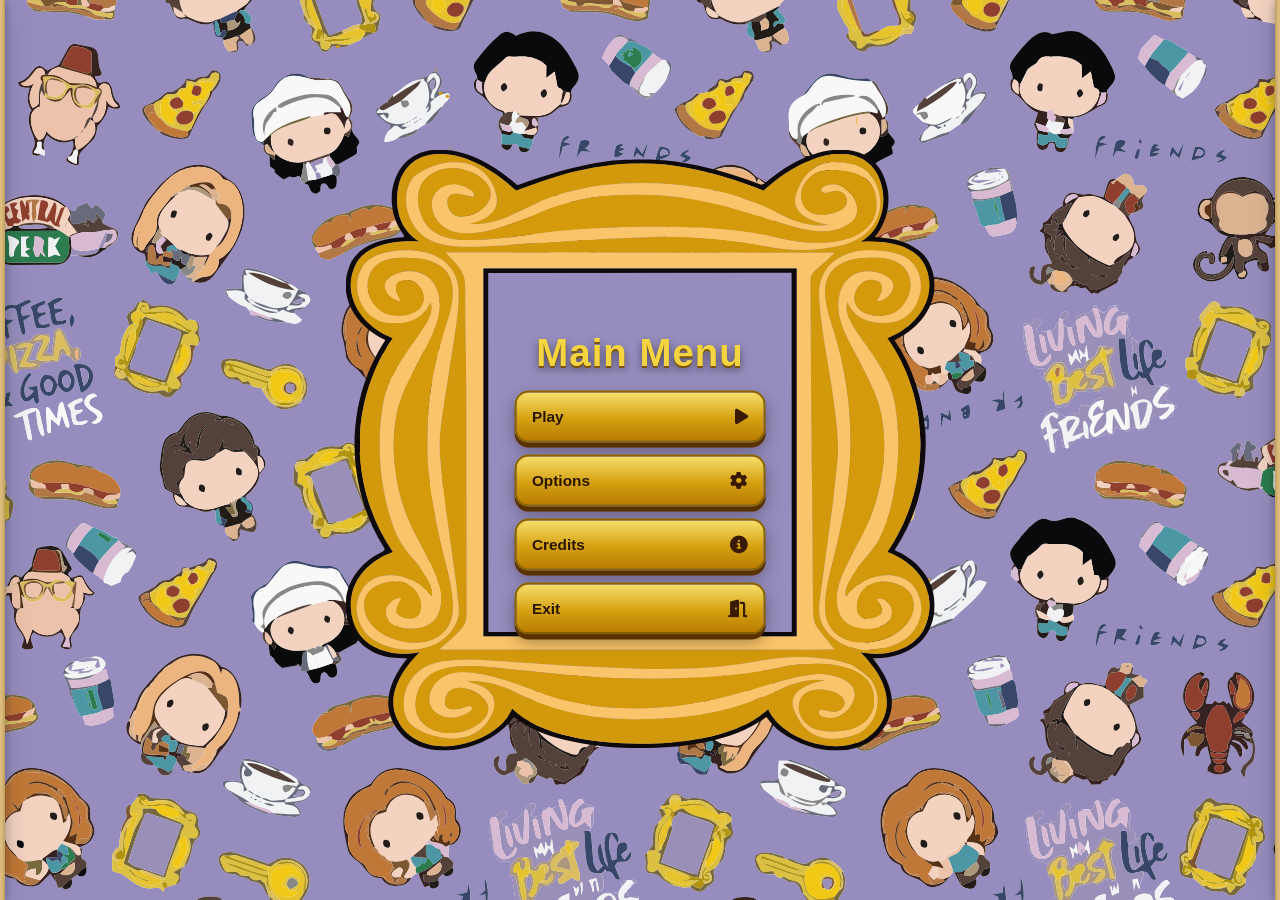
<file: Game/index.html>
<!DOCTYPE html>
<html lang="en">
<head>
    <meta charset="UTF-8">
    <meta name="viewport" content="width=device-width, initial-scale=1.0">
    <title>Friends - Arrow Sequence Game</title>
    <link rel="stylesheet" href="https://cdnjs.cloudflare.com/ajax/libs/font-awesome/6.4.0/css/all.min.css">
    <link rel="stylesheet" href="/Game/css/style.css">
</head>
<body>

    <div class="game-hud" id="game-hud" style="display:none;">
      <button class="back-btn" id="back-from-game">
        <i class="fas fa-arrow-left"></i> Back to Main Menu
      </button>

      <div class="stats"> 
        <div class="stat">Score: <span id="score">0</span></div>
        <div class="stat">Level: <span id="level">1</span></div>
        <div class="stat">Lives: <span id="lives">3</span></div>
        <div class="stat">Time: <span id="timer">00:00</span></div>

      </div>


</div>



     <!-- Curtain Transition Effect -->
<div class="curtain-overlay" id="curtainOverlay">
    <div class="curtain-panel left open" id="curtainTop">
        <div class="curtain-fold"></div>
    </div>
    <div class="curtain-panel right open" id="curtainBottom">
        <div class="curtain-fold"></div>
        <div class="curtain-shimmer"></div>
        <div class="curtain-tassel"></div>
    </div>
    <div class="curtain-spinner" id="curtainSpinner"></div>
</div>


<div class="page-content" id="pageContent">

  <!-- Main Menu -->
  <div class="main-menu" id="main-menu">
    <h2 class="menu-title">Main Menu</h2>
    <div class="menu-options">
      <button class="menu-btn" id="play-btn">
        <span>Play</span>
        <i class="fas fa-play"></i>
      </button>
      <button class="menu-btn" id="options-btn">
        <span>Options</span>
        <i class="fas fa-cog"></i>
      </button>
      <button class="menu-btn" id="credits-btn">
        <span>Credits</span>
        <i class="fas fa-info-circle"></i>
      </button>
      <button class="menu-btn" id="exit-btn">
        <span>Exit</span>
        <i class="fas fa-door-open"></i>
      </button>
    </div>
  </div>

  <!-- Game Screen -->
  <div class="game-screen" id="game-screen">
    <div class="game-ui">

      <!-- Character centered -->
      <div class="char-container">
        <img src="/Game/assets/images/chandler/chandler.svg" id="char-image" class="char" alt="Character">
      </div>

      <!-- Full-width treadmill -->
      <div class="sequence-display" id="sequence-display">
       <div class="target-zone" id="targetZone">
  <div class="target-box"></div>
      </div>
      </div>
      <div class="pause-overlay" id="pause-overlay" style="display:none;">
  <div class="pause-menu">
    <h2>Paused</h2>
    <button class="control-btn" id="continue-btn">Continue</button>
    <button class="control-btn" id="restart-btn">Restart</button>
  </div>
</div>
        <p class="game-instruction" id="game-instruction">Press Enter</p>


      

      <!-- HUD text + start button -->
      <div class="game-bottom-ui">
        <div class="game-controls top-right-controls">
        <button class="control-btn" id="start-btn">
          <i class="fas fa-play-circle"></i> Start
        </button>
        <button class="control-btn" id="pause-btn">
          <i class="fas fa-pause"></i> Pause
        </button>
      </div>
        <div class="game-status" id="game-status">Ready to play!</div>
      </div>

    </div>
  </div>

  <!-- Options Screen -->
  <div class="options-screen" id="options-screen">
 <div class="screen-header">
                    <button class="back-btn" id="back-from-options">
                        <i class="fas fa-arrow-left"></i> Back to Menu
                    </button>
                    <h2>Options</h2>
                </div>
                
                <div class="options-list">
                    <div class="option-item">
                        <div class="option-title">Sequence Speed</div>
                        <div class="slider-container">
                            <span>Slow</span>
                            <input type="range" min="1" max="5" value="3" class="slider" id="speed-slider">
                            <span>Fast</span>
                        </div>
                    </div>
                    
                    <div class="option-item">
                        <div class="option-title">Sequence Length</div>
                        <div class="slider-container">
                            <span>Short</span>
                            <input type="range" min="3" max="8" value="5" class="slider" id="length-slider">
                            <span>Long</span>
                        </div>
                    </div>
                    
                    <div class="option-item">
                        <div class="option-title">Game Difficulty</div>
                        <div class="slider-container">
                            <span>Easy</span>
                            <input type="range" min="1" max="3" value="1" class="slider" id="difficulty-slider">
                            <span>Hard</span>
                        </div>
                    </div>
                </div>
    </div>


  <!-- Credits Screen -->
  <div class="credits-screen" id="credits-screen">
     <div class="screen-header">
                    <button class="back-btn" id="back-from-credits">
                        <i class="fas fa-arrow-left"></i> Back to Menu
                    </button>
                    <h2>Credits</h2>
                </div>
                
                <div class="credits-list">
                    <div class="credit-item">
                        <div class="credit-title">Game Design & Development</div>
                        <p>Friends Studios</p>
                    </div>
                    
                    <div class="credit-item">
                        <div class="credit-title">Rhythm Game Specialist</div>
                        <p>Arrow Master</p>
                    </div>
                    
                    <div class="credit-item">
                        <div class="credit-title">Sound Effects</div>
                        <p>Beat Symphony</p>
                    </div>
                    
                    <div class="credit-item">
                        <div class="credit-title">Special Thanks</div>
                        <p>All arrow enthusiasts</p>
                    </div>
                </div>
  </div>

</div>
    <script src="/Game/js/audio.js"></script>
    <script src="/Game/js/state.js"></script>
    <script src="/Game/js/navigation.js"></script>
    <script src="/Game/js/controls.js"></script>
    <script src="/Game/js/rules-core.js"></script>
    <script src="/Game/js/rules-levels.js"></script>
    <script src="/Game/js/rules-rhythm.js"></script>
    <script src="/Game/js/rules-pause.js"></script>
    <script src="/Game/js/startup.js"></script>
    <script src="/Game/js/timer.js"></script>
</body>
</html>
</file>
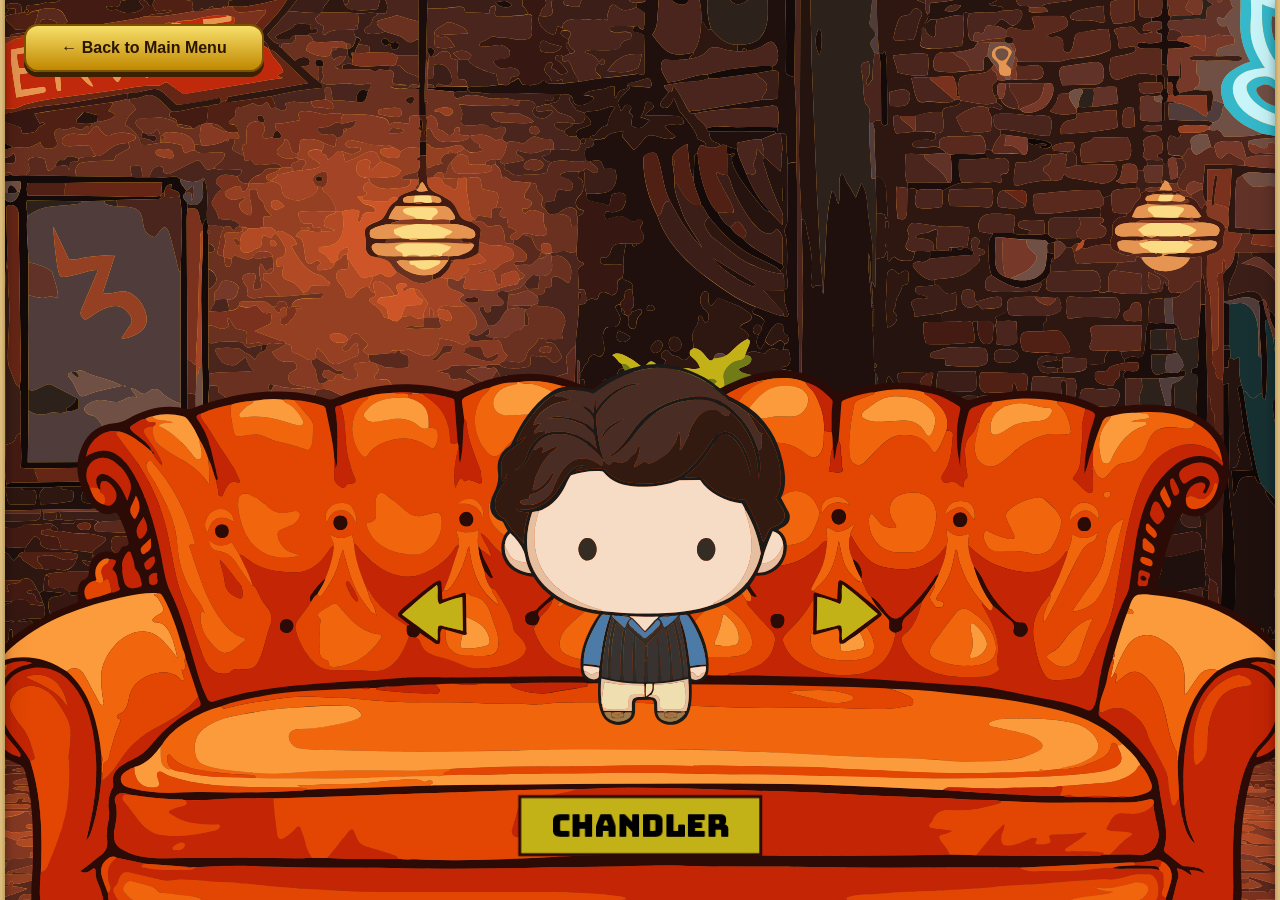
<file: Game/char.html>
<!DOCTYPE html>
<html lang="en">
<head>
	<meta charset="UTF-8">
	<meta name="viewport" content="width=device-width, initial-scale=1.0">
	<title>Choose Character</title>
	<link rel="stylesheet" href="/Game/css/style.css">
</head>
<body class="choose-char-page">
	<!-- Curtain Transition Effect -->
<div class="curtain-overlay">
    <div class="curtain-panel left open" id="curtainTop">
        <div class="curtain-fold"></div>
    </div>
    <div class="curtain-panel right open" id="curtainBottom">
        <div class="curtain-fold"></div>
    </div>
</div>

	<main class="char-scene" aria-label="Choose character">
		<img class="char-background" src="/Game/assets/images/char/background.svg" alt="">
            
                 

		<button class="nav-arrow prev" id="prevBtn" type="button" aria-label="Previous character">
			<img src="/Game/assets/images/char/prev.svg" alt="">
		</button>

		<div class="character-stage">
			<img class="character-image" id="characterImage" alt="Selected character">
		</div>

		<button class="nav-arrow next" id="nextBtn" type="button" aria-label="Next character">
			<img src="/Game/assets/images/char/next.svg" alt="">
		</button>

		<button class="character-name-btn" id="chooseBtn" type="button" aria-label="Choose character">
			<img id="characterNameImage" alt="Selected character name">
		</button>
		<p class="status" id="statusText" aria-live="polite"></p>
		<button id="backToMenuBtn" class="back-to-menu-btn">
    ← Back to Main Menu
</button>
	</main>
     
<script src="/Game/js/audio.js"></script>
<script src="/Game/js/char.js"></script>
<script src="/Game/js/navigation.js"></script>
</body>
</html>
</file>
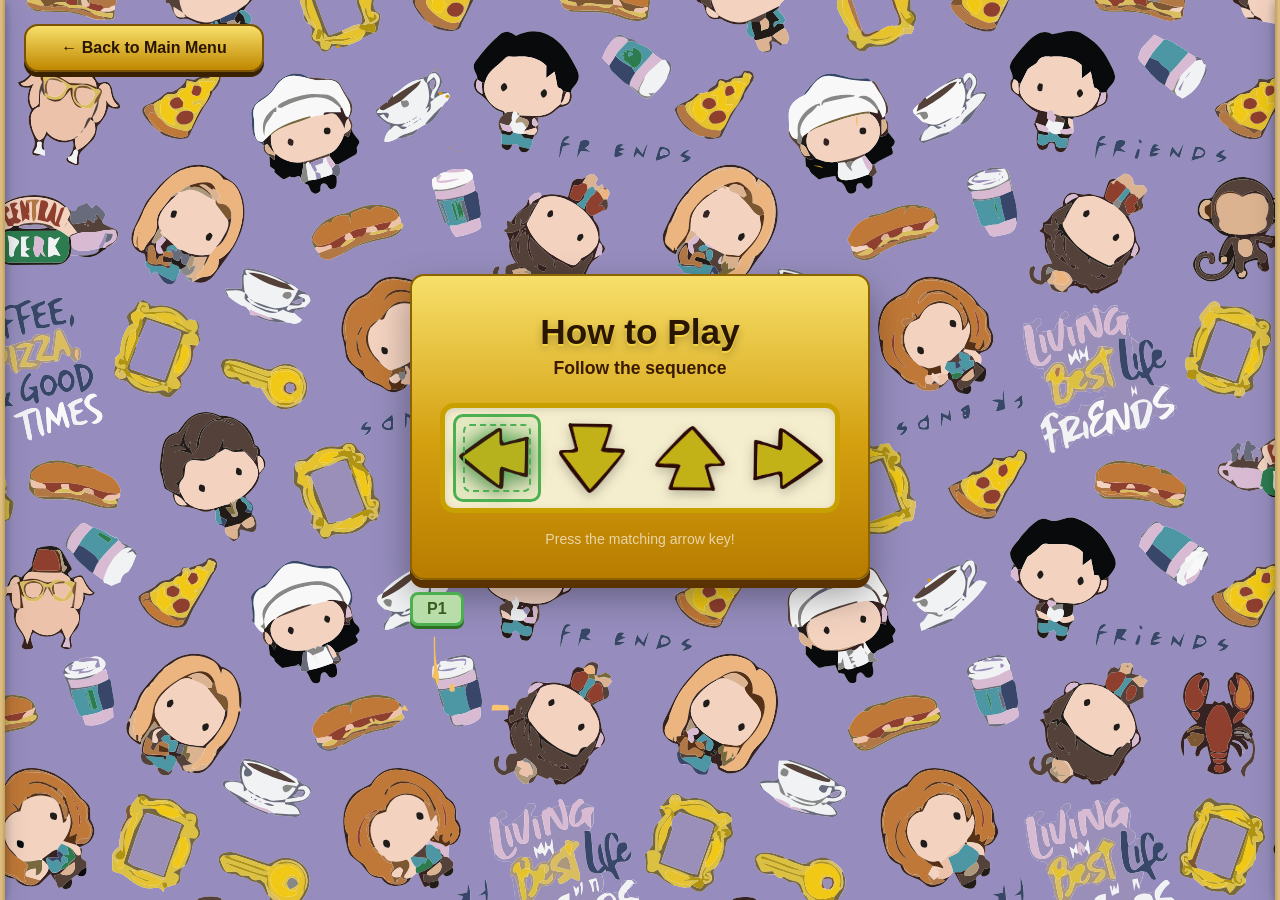
<file: Game/tutorial.html>
<!DOCTYPE html>
<html lang="en">
<head>
    <meta charset="UTF-8">
    <meta name="viewport" content="width=device-width, initial-scale=1.0">
    <title>How to Play - Friends</title>
    <link rel="stylesheet" href="/Game/css/style.css">
</head>
<body class="tutorial-page">

    <!-- Curtain Transition Effect -->
    <div class="curtain-overlay">
        <div class="curtain-panel left open" id="curtainTop">
            <div class="curtain-fold"></div>
        </div>
        <div class="curtain-panel right open" id="curtainBottom">
            <div class="curtain-fold"></div>
        </div>
    </div>

    <div class="page-content" id="pageContent">
        <button id="backToMenuBtn" class="back-to-menu-btn">← Back to Main Menu</button>

        <div class="tutorial-stage">
            <div class="tutorial-panel">
                <h1 class="tutorial-panel-title">How to Play</h1>
                <p class="tutorial-panel-subtitle">Follow the sequence</p>

                <div class="tut-strip-wrapper">
                    <div class="tut-target-zone" id="tutTargetZone">
                        <div class="tut-target-box"></div>
                    </div>
                    <div class="tut-arrow-track" id="tutArrowTrack">
                        <!-- arrows injected by JS -->
                    </div>
                </div>

                <p class="tut-hint" id="tutHint">Press the matching arrow key!</p>
            </div>

            <div class="tut-player-label">P1</div>
        </div>
    </div>

    <script src="/Game/js/audio.js"></script>
    <script src="/Game/js/tutorial.js"></script>
    <script src="/Game/js/navigation.js"></script>
</body>
</html>
</file>
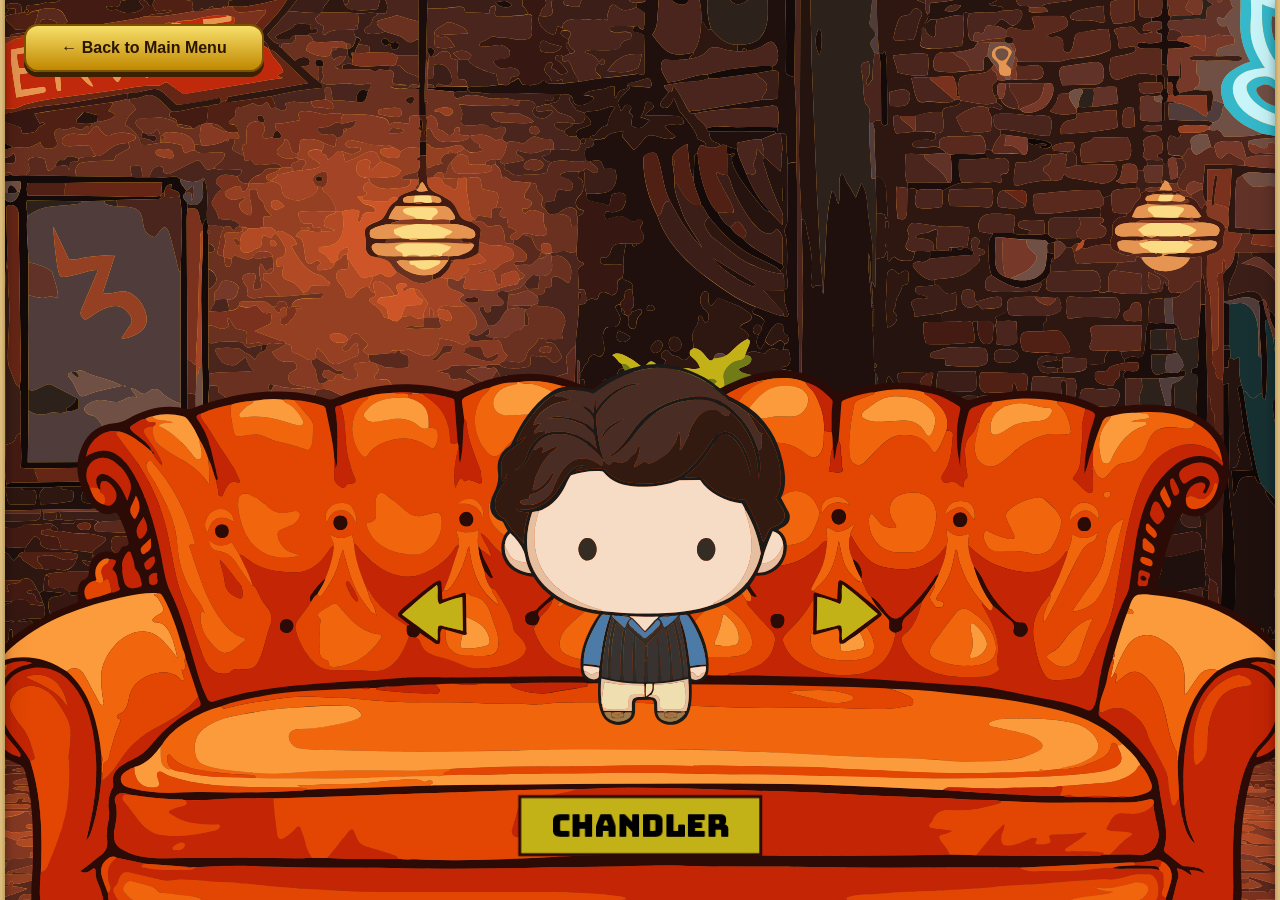
<file: Game/templtes/char.html>
<!DOCTYPE html>
<html lang="en">
<head>
	<meta charset="UTF-8">
	<meta name="viewport" content="width=device-width, initial-scale=1.0">
	<title>Choose Character</title>
	<link rel="stylesheet" href="/Game/css/style.css">
</head>
<body class="choose-char-page">
	<!-- Curtain Transition Effect -->
<div class="curtain-overlay">
    <div class="curtain-panel left open" id="curtainTop">
        <div class="curtain-fold"></div>
    </div>
    <div class="curtain-panel right open" id="curtainBottom">
        <div class="curtain-fold"></div>
    </div>
</div>

	<main class="char-scene" aria-label="Choose character">
		<img class="char-background" src="/Game/assets/images/char/background.svg" alt="">
            
                 

		<button class="nav-arrow prev" id="prevBtn" type="button" aria-label="Previous character">
			<img src="/Game/assets/images/char/prev.svg" alt="">
		</button>

		<div class="character-stage">
			<img class="character-image" id="characterImage" alt="Selected character">
		</div>

		<button class="nav-arrow next" id="nextBtn" type="button" aria-label="Next character">
			<img src="/Game/assets/images/char/next.svg" alt="">
		</button>

		<button class="character-name-btn" id="chooseBtn" type="button" aria-label="Choose character">
			<img id="characterNameImage" alt="Selected character name">
		</button>
		<p class="status" id="statusText" aria-live="polite"></p>
		<button id="backToMenuBtn" class="back-to-menu-btn">
    ← Back to Main Menu
</button>
	</main>
     
	<script src="/Game/js/char.js"></script>
    <script src="/state.js"></script>
	
    <script src="/Game/js/navigation.js"></script>
	    <script src="/Game/js/startup.js"></script>

    <script src="/Game/js/controls.js"></script>
    <script src="/Game/js/rules.js"></script>
</body>
</html>
</file>
<file: Game/css/style.css>
/* =========================
   RESET
========================= */
* {
  margin: 0;
  padding: 0;
  box-sizing: border-box;
  font-family: "Arial Rounded MT Bold", "Arial", sans-serif;
}

/* =========================
   BASE PAGE
========================= */
html,
body {
  width: 100%;
  height: 100%;
}

body {
  margin: 0;
  padding: 0;
  min-height: 100dvh;
  overflow: hidden;
  background: url("/Game/assets/images/menu%20amani.svg") center center / cover no-repeat;
  background-color: transparent;
}

body.game-screen-active {
  background-image: url("/Game/assets/images/game.svg");
  background-position: center center;
  background-size: cover;
  background-repeat: no-repeat;
}


/* =========================
   GENERIC CONTAINERS
========================= */
.game-container {
  margin: 0 auto;
  max-width: 900px;
  width: 100%;
  height: 100%;
  border: none;              /* remove orange frame */
  background-color: transparent;  /* remove semi-white panel */
  box-shadow: none;          /* remove glow */
}

.content {
  display: flex;
  flex-direction: column;
  min-height: 600px;
  padding: 20px;
}

.page-content {
  width: 100%;
  min-height: 100dvh;
  opacity: 1;
  transition: opacity 0.3s ease;
}

.page-content.fade-out {
  opacity: 0;
}

/* =========================
   HEADER
========================= */
.header {
  padding: 10px;
  text-align: center;
  border-bottom: 8px solid #5a3a1e;
  background: linear-gradient(to right, rgba(255, 153, 102, 0.9), rgba(255, 204, 51, 0.9));
  backdrop-filter: blur(3px);
}

.header h1 {
  margin-bottom: 2px;
  font-size: 1.5rem;
  letter-spacing: 2px;
  color: #938f99;
  text-shadow: 3px 3px 0 #ffcc33;
}

.header p {
  font-size: 1rem;
  font-style: italic;
  color: #5a3a1e;
}

/* =========================
   MAIN MENU
========================= */

.page-content {
  position: fixed;
  inset: 0;
  display: flex;
  align-items: center;
  justify-content: center;
  padding: 24px;
  opacity: 1;
  transition: opacity 0.3s ease;
  pointer-events: auto;
}

.game-container {
  width: min(760px, 100%);
  height: min(820px, calc(100dvh - 48px));
  display: flex;
  align-items: center;
  justify-content: center;
  margin: 0 auto;
  border: none;
  background-color: transparent;
  box-shadow: none;
}

.content {
  width: 100%;
  height: 100%;
  min-height: 0;
  display: flex;
  align-items: center;
  justify-content: center;
  padding: 0;
}

.main-menu {
  position: absolute;
  top: 50%;
  left: 50%;
  right: auto;
  width: clamp(380px, 46vw, 700px);
  aspect-ratio: 1 / 1;
  display: flex;
  flex-direction: column;
  align-items: center;
  justify-content: flex-start;
  gap: 12px;
  padding: clamp(132px, 17vw, 206px) clamp(78px, 9vw, 128px) clamp(96px, 11vw, 150px);
  background: url("/Game/assets/images/frame%201.svg") center center / contain no-repeat;
  transform: translate(-50%, -50%);
}

.menu-title {
  margin: 0 0 4px;
  padding: 0;
  font-size: clamp(1.8rem, 3vw, 2.6rem);
  text-align: center;
  color: #f5d442;
  text-shadow: 0 2px 0 #7a5200, 0 4px 8px rgba(0,0,0,0.5);
  letter-spacing: 1px;
}

.menu-options {
  width: 100%;
  display: flex;
  flex-direction: column;
  align-items: center;
  gap: 12px;
  margin: 0;
}

.menu-btn {
  width: 70%;
  min-height: clamp(44px, 4.8vw, 52px);
  padding: 0 clamp(12px, 1.2vw, 16px);
  font-size: clamp(0.95rem, 1.2vw, 1.05rem);
  display: flex;
  align-items: center;
  justify-content: space-between;
  font-weight: bold;
  color: #2a1500;
  border: 2px solid #8a6200;
  border-radius: 14px;
  cursor: pointer;
  background: linear-gradient(to bottom, #f7df6a 0%, #d4a010 55%, #b87c00 100%);
  box-shadow: 0 5px 0 #5a3200, 0 7px 16px rgba(0,0,0,0.35);
  transition: transform 0.15s ease, box-shadow 0.15s ease, filter 0.15s ease;
  user-select: none;
}

.menu-btn:hover {
  transform: translateY(-3px) scale(1.03);
  filter: brightness(1.12);
  box-shadow: 0 8px 0 #5a3200, 0 12px 24px rgba(0,0,0,0.4);
}

.menu-btn:active {
  transform: translateY(2px) scale(0.98);
  filter: brightness(0.92);
  box-shadow: 0 2px 0 #5a3200, 0 3px 8px rgba(0,0,0,0.3);
}

.menu-btn i {
  font-size: 1.1rem;
  flex-shrink: 0;
  color: #3a1a00;
}

/* =========================
   COMMON BUTTONS
========================= */


.tutorial-page .back-to-menu-btn {
  position: fixed;
  top: 24px;
  left: 24px;
  z-index: 1000;

  display: inline-flex;
  align-items: center;
  justify-content: center;

  min-width: 240px;
  height: 48px;
  padding: 0 20px;
  border: none;
  border-radius: 14px;

  font-size: 1rem;
  font-weight: bold;
  color: #2a1500;
  white-space: nowrap;
  cursor: pointer;

  background: linear-gradient(to bottom, #f7df6a, #c08800);
  border: 2px solid #7a5200;
  box-shadow: 0 5px 0 #3a2200;
  transition: transform 0.15s ease, box-shadow 0.15s ease, filter 0.15s ease;
}

.tutorial-page .back-to-menu-btn:hover {
  transform: translateY(-2px);
  filter: brightness(1.1);
  box-shadow: 0 7px 0 #3a2200;
}

.tutorial-page .back-to-menu-btn:active {
  transform: translateY(2px);
  filter: brightness(0.9);
  box-shadow: 0 2px 0 #3a2200;
}

.back-btn,
.control-btn {
  height: 35px;
  font-size: 13px;
  padding: 4px 8px;
  border: none;
  cursor: pointer;
  font-weight: bold;
  color: #2a1500;
  white-space: nowrap;
}

.back-btn {
  position: relative;
  z-index: 10002;
  display: flex;
  align-items: center;
  gap: 8px;
  padding: 10px 20px;
  border-radius: 10px;
  pointer-events: auto;
  background: linear-gradient(to bottom, #f7df6a, #c08800);
  border: 2px solid #7a5200;
  box-shadow: 0 5px 0 #3a2200;
  color: #2a1500;
  font-weight: bold;
  transition: transform 0.15s ease, box-shadow 0.15s ease, filter 0.15s ease;
  cursor: pointer;
}

.back-btn:hover {
  transform: translateY(-2px);
  filter: brightness(1.1);
  box-shadow: 0 7px 0 #3a2200;
}

.back-btn:active {
  transform: translateY(2px);
  filter: brightness(0.9);
  box-shadow: 0 2px 0 #3a2200;
}

/* .back-to-menu-btn {
  position: absolute;
  top: 20px;
  left: 20px;
  z-index: 10000;
  padding: 10px 18px;
  border-radius: 12px;
  background: linear-gradient(to right, #ff3366, #ff9966);
  box-shadow: 0 5px 0 #5a3a1e;
} */

.control-btn {
  display: flex;
  align-items: center;
  gap: 10px;
  padding: 15px 25px;
  font-size: 1.3rem;
  border-radius: 15px;
  background: linear-gradient(to bottom, #f7df6a 0%, #d4a010 55%, #b87c00 100%);
  border: 2px solid #8a6200;
  box-shadow: 0 6px 0 #5a3200, 0 8px 18px rgba(0,0,0,0.35);
  transition: transform 0.15s ease, box-shadow 0.15s ease, filter 0.15s ease;
  justify-content: center;
  min-width: 190px;
  white-space: nowrap;
  color: #2a1500;
}

.control-btn:hover {
  transform: translateY(-3px) scale(1.03);
  filter: brightness(1.1);
  box-shadow: 0 8px 0 #3a2200;
}

.control-btn:active {
  transform: translateY(2px) scale(0.97);
  filter: brightness(0.9);
  box-shadow: 0 2px 0 #3a2200;
}

.control-btn:disabled {
  opacity: 0.5;
  cursor: not-allowed;
  transform: none;
  filter: none;
  box-shadow: 0 5px 0 #5a3a1e;
}

/* =========================
   GAME HUD
========================= */
.game-hud {
  position: absolute;
  top: 18px;
  left: 16px;
  right: auto;
  z-index: 10001;

  display: grid;
  grid-template-columns: auto auto;
  align-items: start;
  gap: 16px;

  width: fit-content;
  max-width: calc(100% - 32px);
  margin: 0;
}

.stats {
  justify-self: start;
  display: flex;
  align-items: center;
  justify-content: flex-start;
  gap: 12px;
  flex-wrap: wrap;
}

.stat {
  min-width: clamp(68px, 11vw, 120px);
  padding: clamp(5px, 1vw, 10px) clamp(7px, 1.5vw, 18px);
  font-size: clamp(0.76rem, 1.6vw, 1rem);
  border: 2px solid #ffcc33;
  border-radius: 12px;
  background: #fff9e6;
  text-align: center;
  font-weight: bold;
  box-shadow: 0 4px 10px rgba(0, 0, 0, 0.12);
}

.game-screen .back-to-menu-btn,
.game-hud .back-to-menu-btn,
.game-hud .back-btn {
  position: relative;
  top: auto;
  left: auto;
  z-index: 10000;
  padding: clamp(6px, 1vw, 10px) clamp(8px, 1.4vw, 18px);
  border-radius: 12px;
  background: linear-gradient(to bottom, #f7df6a, #c08800);
  border: 2px solid #7a5200;
  box-shadow: 0 5px 0 #3a2200;
  white-space: nowrap;
  min-width: clamp(118px, 20vw, 180px);
  font-size: clamp(0.76rem, 1.5vw, 1rem);
  text-align: center;
  color: #2a1500;
  font-weight: bold;
  transition: transform 0.15s ease, box-shadow 0.15s ease, filter 0.15s ease;
  cursor: pointer;
}

.game-screen .back-to-menu-btn:hover,
.game-hud .back-to-menu-btn:hover,
.game-hud .back-btn:hover {
  transform: translateY(-2px);
  filter: brightness(1.1);
  box-shadow: 0 7px 0 #3a2200;
}

.game-screen .back-to-menu-btn:active,
.game-hud .back-to-menu-btn:active,
.game-hud .back-btn:active {
  transform: translateY(2px);
  filter: brightness(0.9);
  box-shadow: 0 2px 0 #3a2200;
}

/* =========================
   GAME SCREEN LAYOUT
========================= */
.game-screen {
  position: relative;
  display: none;
  flex-direction: column;
  width: 100%;
  min-height: 100dvh;
  overflow: hidden;
}

.game-ui {
  position: relative;
  width: 100%;
  height: 100dvh;
  padding-top: 280px;
  padding-bottom: 150px;
}

.screen-header {
  display: flex;
  align-items: center;
  justify-content: space-between;
  margin-bottom: 10px;
  padding-bottom: 15px;
  border-bottom: 3px solid #ff9966;
}

.game-area {
  display: flex;
  flex-grow: 1;
  flex-direction: column;
  align-items: center;
  justify-content: center;
  gap: 30px;
}

.game-screen .char-container {
  position: absolute;
  left: 50%;
  top: 62%;
  transform: translate(-50%, -50%);

  display: flex;
  align-items: center;
  justify-content: center;

  width: clamp(260px, 30vw, 600px);
  height: clamp(260px, 30vw, 600px);

  pointer-events: none;
}

.game-screen .char {
  width: 100%;
  height: 100%;
  object-fit: contain;
}

/* =========================
   CHARACTER IMAGE
========================= */
.char {
  width: 100%;
  height: 100%;
  max-width: 1000px;
  max-height: 1000px;
  object-fit: contain;
  cursor: pointer;
  user-select: none;
  transition: all 0.3s ease;
}

.char:active {
  transform: scale(0.95);
}

.char-container {
  display: flex;
  align-items: center;
  justify-content: center;
  width: 50%;
  height: 50%;
}

.char[alt*="Happy"] {
  transform: scale(1.05);
}

.char[alt*="Sad"] {
  transform: scale(0.95);
}

/* =========================
   RHYTHM LANE / TREADMILL
========================= */
.sequence-display {
  position: absolute;
  top: 110px;
  left: 50%;
  right: auto;

  width: min(500px, calc(100% - 56px));
  height: 120px;
  overflow: hidden;
  padding: 0;
  border-top: 5px solid #ffcc33;
  border-bottom: 5px solid #ffcc33;
  border-left: 5px solid #ffcc33;
  border-right: 5px solid #ffcc33;
  border-radius: 0;
  background: linear-gradient(to right, #f0e6d2, #fff9e6);
  transform: translateX(-50%);
}

/* =========================
   TARGET ZONE (SQUARE)
========================= */
.target-zone {
  position: absolute;
  top: 50%;
  left: 3px;
  width: 90px;
  height: 90px;
  border: 4px solid #4caf50;
  border-radius: 10px;
  background: rgba(76, 175, 80, 0.15);
  transform: translateY(-50%);
      /* margin-right: 300px; */
  z-index: 5;
  transition: left 0.05s linear, background 0.1s ease, box-shadow 0.1s ease, transform 0.1s ease;
}

.target-zone.perfect-ready {
  background: rgba(76, 175, 80, 0.3);
  box-shadow:
    0 0 12px #4caf50,
    0 0 24px #4caf50,
    0 0 40px rgba(76, 175, 80, 0.7);
  transform: translateY(-50%) scale(1.06);
}

.target-box {
  position: absolute;
  top: 5.5px;
  left: 5.5px;
  width: 70px;
  height: 70px;
  border: 2px dashed #4caf50;
  border-radius: 8px;
}

/* =========================
   MOVING ARROWS
========================= */
.moving-arrow {
  position: absolute;
  top: 50%;
  z-index: 10;
  display: flex;
  align-items: center;
  justify-content: center;
  width: 60px;
  height: 60px;
  pointer-events: none;
  background: transparent;
  border-radius: 0;
  box-shadow: none;
  transform: translateY(-50%);
  transition: all 0.1s ease;
}

.moving-arrow .arrow-img {
  width: 100%;
  height: 100%;
  object-fit: contain;
  filter: drop-shadow(0 6px 10px rgba(0, 0, 0, 0.35));
}

.moving-arrow.up {
  color: #ff9966;
}

.moving-arrow.down {
  color: #ffcc33;
}

.moving-arrow.left {
  color: #ff3366;
}

.moving-arrow.right {
  color: #4caf50;
}

.moving-arrow.in-hit-zone {
  transform: translateY(-50%) scale(1.08);
  box-shadow: 0 0 20px rgba(255, 193, 7, 0.7);
}

.moving-arrow.in-perfect-zone {
  transform: translateY(-50%) scale(1.12);
  box-shadow: 0 0 30px #4caf50;
  border: 2px solid #4caf50;
}

/* =========================
   HIT EFFECTS
========================= */
.moving-arrow.hit-perfect {
  animation: perfectHit 0.3s ease-out forwards;
}

.moving-arrow.hit-good {
  animation: goodHit 0.3s ease-out forwards;
}

.moving-arrow.hit-miss {
  animation: missHit 0.3s ease-out forwards;
}

@keyframes perfectHit {
  0% {
    transform: translateY(-50%) scale(1.12);
    opacity: 1;
  }
  50% {
    transform: translateY(-50%) scale(1.45);
    opacity: 0.8;
  }
  100% {
    transform: translateY(-50%) scale(0);
    opacity: 0;
  }
}

@keyframes goodHit {
  0% {
    transform: translateY(-50%) scale(1.08);
    opacity: 1;
  }
  50% {
    transform: translateY(-50%) scale(1.25);
    opacity: 0.6;
  }
  100% {
    transform: translateY(-50%) scale(0);
    opacity: 0;
  }
}

@keyframes missHit {
  0% {
    transform: translateY(-50%);
    opacity: 1;
  }
  100% {
    transform: translateY(-50%) scale(0.5);
    opacity: 0;
  }
}

.score-popup {
  position: absolute;
  z-index: 20;
  font-size: 1.5rem;
  font-weight: bold;
  pointer-events: none;
  opacity: 0;
  transform: translateY(0);
}

.score-popup.show-feedback {
  animation: scoreFloat 0.7s ease-out;
}
/* =========================
   GAME BOTTOM UI
========================= */
.game-bottom-ui {
  position: absolute;
  left: 50%;
  bottom: 30px;
  transform: translateX(-50%);

  display: flex;
  flex-direction: column;
  align-items: center;
  gap: 5px;

  width: min(900px, calc(100% - 32px));
}

.game-controls {
  display: flex;
  gap: 20px;
  margin-top: 0;
}
/* 
.top-right-controls {
  position: absolute;
  top: 18px;
  right: 16px;
  z-index: 10002;
  left: auto;
  bottom: auto;
  transform: none;
  display: flex;
} */
 .top-right-controls {
  display: flex;
  gap: 10px;
}

.game-instruction {
  position: absolute;
  top: 70px;
  left: 50%;
  transform: translateX(-50%);

  width: auto;
  max-width: min(90vw, 700px);

  padding: 0;
  font-size: clamp(1.3rem, 2vw, 2rem);
  font-weight: bold;
  text-align: center;
  color: white;

  background: transparent;
  border: 0;
  border-radius: 0;

  text-shadow: 0 3px 10px rgba(0, 0, 0, 0.7);
  z-index: 10000;
}


.game-status {
  width: 100%;
  max-width: 900px;
  min-height: 10px;
  padding: 5px 14px;
  font-size: clamp(1.1rem, 1.8vw, 1.5rem);
  font-weight: bold;
  text-align: center;
  color: white;
  border: 1px solid rgba(255, 255, 255, 0.25);
  border-radius: 15px;
  background: rgba(0, 0, 0, 0.35);
  text-shadow: 0 2px 8px rgba(0, 0, 0, 0.6);
}

.game-status.success {
  color: #4caf50;
  text-shadow: 0 0 10px #4caf50;
}

.game-status.error {
  color: #f11909;
  text-shadow: 0 0 10px #1d0a09;
}

/* =========================
   KEYBOARD FEEDBACK
========================= */
.arrow-btn.keyboard-press {
  transform: scale(1.1);
  box-shadow: 0 0 25px #ff3366, 0 7px 0 #5a3a1e;
  background: linear-gradient(to bottom, #ff3366, #ff9966);
}

.arrow-btn.perfect-hit {
  background: #4caf50 !important;
  transform: scale(1.2);
  box-shadow: 0 0 20px #4caf50;
}

.arrow-btn.miss-hit {
  background: #f44336 !important;
  transform: scale(0.9);
  box-shadow: 0 0 20px #f44336;
}

.keyboard-hint {
  margin-top: 10px;
  padding: 5px 15px;
  font-size: 0.9rem;
  color: #5a3a1e;
  border-radius: 20px;
  background: rgba(255, 153, 102, 0.2);
}


.options-screen,
.credits-screen {
  display: none;
  position: absolute;
  top: 50%;
  left: 50%;
  transform: translate(-50%, -50%);
  flex-direction: column;
  align-items: center;
  justify-content: flex-start;
  width: clamp(380px, 46vw, 700px);
  aspect-ratio: 1 / 1;
  padding: clamp(120px, 16vw, 192px) clamp(78px, 9vw, 128px) clamp(96px, 11vw, 150px);
  background: url("/Game/assets/images/frame%201.svg") center center / contain no-repeat;
}

/* top row inside the black frame */
.options-screen .screen-header,
.credits-screen .screen-header {
  width: 70%;
  margin: 0 auto 10px;
  padding: 0 0 12px;
  border-bottom: 3px solid #b87c00;

  display: flex;
  align-items: center;
  justify-content: space-between;
  gap: 14px;
}

/* title stays inside frame */
.options-screen .screen-header h2,
.credits-screen .screen-header h2 {
  margin: 0;
  font-size: clamp(1.8rem, 2.2vw, 2.4rem);
  color: #f5d442;
  text-shadow: 0 2px 0 #7a5200, 0 4px 8px rgba(0,0,0,0.45);
  text-align: right;
  flex: 1;
}

/* back button stays inside same row */
.options-screen .screen-header .back-btn,
.credits-screen .screen-header .back-btn {
  flex-shrink: 0;
  min-width: 170px;
  height: 46px;
  padding: 0 18px;
  white-space: nowrap;
}

/* the card column */
.options-list,
.credits-list {
  width: 70%;
  margin: 0 auto;
  display: flex;
  flex-direction: column;
  gap: 8px;
}

/* each card fits the black inner panel */
.option-item,
.credit-item {
  width: 100%;
  padding: 8px 8px; 
  border-left: 6px solid #b87c00;
  border-radius: 15px;
  background: #fff9e6;
  overflow: hidden;
}

.option-title,
.credit-title {
  margin-bottom: 10px;
  font-size: clamp(1rem, 1vw, 1.5rem);
  color: #b87c00;
  white-space: nowrap;

}

/* slider row */
.slider-container {
  display: grid;
  grid-template-columns: auto 1fr auto;
  align-items: center;
  gap: 12px;
  width: 100%;
}

.slider-container span {
  font-size: 0.95rem;
  white-space: nowrap;
}

.slider {
  width: 100%;
  min-width: 0;
  height: 20px;
  appearance: none;
  -webkit-appearance: none;
  border-radius: 10px;
  outline: none;
  background: #ffcc33;
}

/* =========================
   PAUSE MENU
========================= */
.pause-overlay {
  position: fixed;
  inset: 0;
  z-index: 20000;
  display: flex;
  align-items: center;
  justify-content: center;
  background: rgba(0, 0, 0, 0.5);
}

.pause-menu {
  display: flex;
  flex-direction: column;
  gap: 12px;
  min-width: 240px;
  padding: 24px;
  text-align: center;
  border-radius: 20px;
  background: rgba(255, 255, 255, 0.95);
}

/* =========================
   CURTAIN TRANSITION
========================= */
.curtain-overlay {
  position: fixed;
  top: 0;
  left: 0;
  z-index: 9999;
  display: flex;
  justify-content: space-between;
  width: 100%;
  height: 100%;
  pointer-events: none;
}

.curtain-panel {
  position: fixed;
  z-index: 9999;
  width: 50%;
  height: 100%;
  border: none;
  background: linear-gradient(
    to right,
    rgba(255, 255, 255, 0.95) 0%,
    rgba(255, 255, 240, 0.98) 50%,
    rgba(245, 245, 220, 0.95) 100%
  );
  box-shadow: 0 0 30px rgba(0, 0, 0, 0.2);
  backdrop-filter: blur(3px);
  pointer-events: none;
  transition: transform 0.8s cubic-bezier(0.77, 0, 0.18, 1);
}

.curtain-panel::before {
  content: "";
  position: absolute;
  width: 8px;
  height: 100%;
  background: linear-gradient(to right, #c0a060 0%, #e0c080 50%, #c0a060 100%);
  box-shadow: 0 2px 10px rgba(0, 0, 0, 0.3);
}

.curtain-panel::after {
  content: "";
  position: fixed;
  width: 50%;
  height: 50%;
  background: radial-gradient(
    ellipse at 50% 50%,
    rgba(255, 255, 255, 0.2) 0%,
    transparent 60%
  );
  background-size: 200% 100%;
  pointer-events: none;
  animation: curtainWaveSide 10s ease-in-out infinite;
}

.curtain-panel.left {
  left: 0;
  border-right: 3px solid #d4af37;
  transform: translateX(-100%);
}

.curtain-panel.left::before {
  top: 0;
  right: -8px;
}

.curtain-panel.right {
  right: 0;
  border-left: 3px solid #d4af37;
  transform: translateX(100%);
}

.curtain-panel.right::before {
  top: 0;
  left: -8px;
}

.curtain-panel.left.open,
.curtain-panel.right.open {
  transform: translateX(0);
}

.curtain-fold {
  position: absolute;
  width: 100%;
  height: 100%;
  background: repeating-linear-gradient(
    180deg,
    transparent,
    transparent 20px,
    rgba(255, 255, 255, 0.1) 20px,
    rgba(255, 255, 255, 0.2) 40px
  );
  pointer-events: none;
}

@keyframes curtainWaveSide {
  0%,
  100% {
    background-position: 0% 0%;
    opacity: 0.3;
  }
  50% {
    background-position: 100% 0%;
    opacity: 0.5;
  }
}

/* =========================
   CHARACTER SELECT PAGE
========================= */
.choose-char-page {
  display: flex;
  align-items: center;
  justify-content: center;
  min-height: 100dvh;
  margin: 0;
  padding: 0;
  overflow: hidden;
  background: linear-gradient(135deg, #ffcc33, #ff9966);
}

.choose-char-page .char-scene {
  position: relative;
  display: flex;
  align-items: center;
  justify-content: center;
  width: 100vw;
  height: 100dvh;
}

.choose-char-page .char-background {
  position: absolute;
  inset: 0;
  width: 100%;
  height: 100%;
  object-fit: cover;
  pointer-events: none;
  user-select: none;
}

.choose-char-page .character-stage {
  position: absolute;
  top: 56%;
  left: 50%;
  display: flex;
  align-items: flex-end;
  justify-content: center;
  width: min(40vw, 380px);
  height: min(62dvh, 500px);
  transform: translate(-50%, -50%);
}

.choose-char-page .back-to-menu-btn {
 position: fixed;
  top: 24px;
  left: 24px;
  z-index: 1000;

  display: inline-flex;
  align-items: center;
  justify-content: center;

  min-width: 240px;
  height: 48px;
  padding: 0 20px;
  border: none;
  border-radius: 14px;

  font-size: 1rem;
  font-weight: bold;
  color: #2a1500;
  white-space: nowrap;
  cursor: pointer;

  background: linear-gradient(to bottom, #f7df6a, #c08800);
  border: 2px solid #7a5200;
  box-shadow: 0 5px 0 #3a2200;
  transition: transform 0.15s ease, box-shadow 0.15s ease, filter 0.15s ease;
}

.choose-char-page .back-to-menu-btn:hover {
  transform: translateY(-2px);
  filter: brightness(1.1);
  box-shadow: 0 7px 0 #3a2200;
}

.choose-char-page .back-to-menu-btn:active {
  transform: translateY(2px);
  filter: brightness(0.9);
  box-shadow: 0 2px 0 #3a2200;
}

.choose-char-page .character-image {
  width: 100%;
  max-height: 100%;
  object-fit: contain;
  pointer-events: none;
  user-select: none;
}

.choose-char-page .nav-arrow {
  position: absolute;
  top: 68%;
  width: clamp(44px, 8vw, 92px);
  height: clamp(44px, 8vw, 92px);
  padding: 0;
  border: none;
  background: transparent;
  cursor: pointer;
  transform: translateY(-50%);
}

.choose-char-page .nav-arrow img {
  width: 100%;
  height: 100%;
  object-fit: contain;
}

.choose-char-page .nav-arrow.prev {
  left: calc(50% - clamp(130px, 25vw, 250px));
}

.choose-char-page .nav-arrow.next {
  right: calc(50% - clamp(130px, 25vw, 250px));
}

.choose-char-page .character-name-btn {
  position: absolute;
  top: 85%;
  left: 50%;
  bottom: clamp(6px, 1.5dvh, 14px);
  padding: 0;
  border: none;
  background: transparent;
  cursor: pointer;
  transform: translateX(-50%);
}

.choose-char-page .character-name-btn img {
  display: block;
  width: clamp(180px, 38vw, 340px);
  max-height: clamp(62px, 11dvh, 108px);
  object-fit: contain;
}

.choose-char-page .status {
  position: absolute;
  bottom: 8px;
  left: 50%;
  color: #fff;
  text-shadow: 1px 1px 2px rgba(0, 0, 0, 0.7);
  transform: translateX(-50%);
}

/* =========================
   TUTORIAL PAGE
========================= */
.tutorial-page {
  display: flex;
  align-items: center;
  justify-content: center;
  min-height: 100dvh;
  margin: 0;
  padding: 0;
  overflow: hidden;
  background: url("/Game/assets/images/menu%20amani.svg") center center / cover no-repeat;
}

/* Centered stage column */
.tutorial-stage {
  display: flex;
  flex-direction: column;
  align-items: flex-start;
  gap: 12px;
  width: min(460px, 92vw);
}

/* Gold tutorial panel */
.tutorial-panel {
  width: 100%;
  padding: clamp(22px, 4vw, 36px) clamp(18px, 3vw, 28px) clamp(18px, 3vw, 28px);
  text-align: center;
  border-radius: 14px;
  background: linear-gradient(to bottom, #f7df6a 0%, #d4a010 55%, #b87c00 100%);
  border: 2px solid #8a6200;
  box-shadow: 0 8px 0 #5a3200, 0 16px 36px rgba(0, 0, 0, 0.35);
}

.tutorial-panel-title {
  margin: 0 0 6px;
  font-size: clamp(1.5rem, 3.5vw, 2.2rem);
  font-weight: bold;
  color: #2a1500;
  text-shadow: 0 2px 0 #f5d442, 0 4px 8px rgba(0, 0, 0, 0.25);
}

.tutorial-panel-subtitle {
  margin: 0 0 24px;
  font-size: clamp(0.9rem, 1.6vw, 1.1rem);
  font-weight: bold;
  color: #3a1a00;
}

/* ---- Strip wrapper ---- */
.tut-strip-wrapper {
  position: relative;
  width: 100%;
  height: 110px;
  border-radius: 14px;
  border: 5px solid #c8a000;
  background: #f5eece;
  overflow: hidden;
  margin-bottom: 18px;
  box-shadow: inset 0 2px 8px rgba(0, 0, 0, 0.12);
}

/* Green dashed target zone (left side) */
.tut-target-zone {
  position: absolute;
  top: 50%;
  left: 8px;
  width: 88px;
  height: 88px;
  transform: translateY(-50%);
  border: 3px solid #4caf50;
  border-radius: 10px;
  background: rgba(76, 175, 80, 0.1);
  z-index: 5;
  pointer-events: none;
  transition: box-shadow 0.15s ease;
}

.tut-target-zone.tut-shake {
  animation: tutShake 0.4s ease;
}

.tut-target-box {
  position: absolute;
  inset: 7px;
  border: 2px dashed #4caf50;
  border-radius: 7px;
}

/* Arrow track — flex row */
.tut-arrow-track {
  position: absolute;
  top: 0;
  left: 0;
  height: 100%;
  width: 100%;
  display: flex;
  align-items: center;
  padding-left: 14px;      /* first arrow sits in the target zone */
  gap: 28px;
  transition: none;
}

/* Individual arrow */
.tut-arrow {
  flex-shrink: 0;
  width: 70px;
  height: 70px;
  display: flex;
  align-items: center;
  justify-content: center;
  transition: transform 0.25s ease;
}

.tut-arrow img {
  width: 100%;
  height: 100%;
  object-fit: contain;
  filter: drop-shadow(0 4px 6px rgba(0, 0, 0, 0.25));
}

/* Current arrow glows */
.tut-arrow--current img {
  filter: drop-shadow(0 0 10px #4caf50) drop-shadow(0 4px 6px rgba(0, 0, 0, 0.3));
}

/* Exit animation — flies out to the left */
.tut-arrow--exit {
  animation: tutExitLeft 0.3s ease-in forwards;
}

/* Hint text */
.tut-hint {
  min-height: 1.3em;
  font-size: 0.88rem;
  color: rgba(255, 255, 255, 0.65);
  text-align: center;
  margin: 0;
}

/* P1 label */
.tut-player-label {
  padding: 5px 14px;
  font-size: 1rem;
  font-weight: bold;
  color: #3a5a1e;
  background: #b8dda8;
  border: 3px solid #4caf50;
  border-radius: 8px;
  box-shadow: 0 3px 0 #2d7020;
}

/* ---- Animations ---- */
@keyframes tutExitLeft {
  0%   { transform: translateX(0)   scale(1);    opacity: 1; }
  60%  { transform: translateX(-50px) scale(0.8); opacity: 0.5; }
  100% { transform: translateX(-110px) scale(0.4); opacity: 0; }
}

@keyframes tutShake {
  0%, 100% { transform: translateY(-50%) translateX(0);  }
  20%       { transform: translateY(-50%) translateX(-6px); }
  40%       { transform: translateY(-50%) translateX(6px); }
  60%       { transform: translateY(-50%) translateX(-4px); }
  80%       { transform: translateY(-50%) translateX(4px); }
}

/* =========================
   LEGACY / OPTIONAL
========================= */
.sequence-arrow {
  display: none;
}

.sequence-arrow.shifting {
  transition: transform 0.25s ease, opacity 0.25s ease;
}

.sequence-arrow.shift-left {
  transform: translateX(-100px);
}

.sequence-arrow.shift-out {
  opacity: 0;
  transform: translateX(-140px);
}

.target-line {
  position: absolute;
  top: 0;
  width: 4px;
  height: 100%;
  z-index: 10;
  background: #ffd700;
  box-shadow: 0 0 10px #ffd700;
  pointer-events: none;
  transform: translateX(-50%);
}

/* =========================
   RESPONSIVE
========================= */
@media (min-width: 1100px) and (max-width: 1366px) and (max-height: 860px) {
  .main-menu {
    width: min(760px, 64vw);
    padding: clamp(170px, 30vh, 220px) clamp(94px, 9.2vw, 118px) clamp(94px, 11vh, 122px);
    gap: 14px;
  }

  .menu-title {
    font-size: clamp(2rem, 2.6vw, 2.35rem);
  }

  .menu-btn {
    width: 60%;
    min-height: 50px;
    font-size: 1.02rem;
  }
}

@media (min-width: 900px) and (max-width: 1099px) and (max-height: 700px) {
  .main-menu {
    width: min(580px, 94vw);
    padding: clamp(132px, 24vh, 160px) clamp(72px, 9vw, 94px) clamp(78px, 12vh, 102px);
  }

  .menu-btn {
    width: 62%;
  }
}

@media (max-width: 1024px) {
  .choose-char-page .back-to-menu-btn {
    top: 14px;
    left: 14px;
    min-width: 190px;
    height: 42px;
    padding: 0 14px;
    border-radius: 12px;
    font-size: 0.9rem;
  }

  .tutorial-page .back-to-menu-btn {
    top: 14px;
    left: 14px;
    min-width: 190px;
    height: 42px;
    padding: 0 14px;
    border-radius: 12px;
    font-size: 0.9rem;
  }

  .game-ui {
    padding-top: 230px;
    padding-bottom: 120px;
  }

  .game-hud {
    top: 12px;
    left: 12px;
    gap: 10px;
    max-width: calc(100% - 24px);
  }

  #timer {
  font-weight: bold;
  color: #ffd700;
}


  .game-screen .back-to-menu-btn,
  .game-hud .back-to-menu-btn,
  .game-hud .back-btn {
    min-width: 150px;
    padding: 8px 12px;
    font-size: 0.9rem;
  }

  .stat {
    min-width: 90px;
    padding: 8px 11px;
    font-size: 0.9rem;
  }

  .top-right-controls {
    top: auto;
    bottom: 74px;
    right: 12px;
    gap: 8px;
  }

  .top-right-controls .control-btn {
    min-width: 128px;
    height: 40px;
    padding: 8px 12px;
    font-size: 0.95rem;
    border-radius: 10px;
  }

  .sequence-display {
    top: 100px;
    width: min(460px, calc(100% - 28px));
    height: 104px;
    border-top-width: 4px;
    border-bottom-width: 4px;
    border-left-width: 4px;
    border-right-width: 4px;
  }

  .target-zone {
    left: 2px;
    width: 76px;
    height: 76px;
    border-width: 3px;
  }

  .target-box {
    top: 4px;
    left: 4px;
    width: 62px;
    height: 62px;
  }

  .moving-arrow {
    width: 52px;
    height: 52px;
  }

  .game-screen .char-container {
    top: 64%;
    width: clamp(400px, 120vw, 450px);
    height: clamp(400px, 120vw, 450px);
  }

  .game-instruction {
    top: 60px;
    font-size: clamp(1.1rem, 2.8vw, 1.5rem);
  }

  .game-status {
    font-size: clamp(1rem, 1.9vw, 1.25rem);
  }
}

@media (max-width: 768px) {
  .choose-char-page .back-to-menu-btn {
    top: 10px;
    left: 10px;
    min-width: 152px;
    height: 36px;
    padding: 0 10px;
    border-radius: 10px;
    font-size: 0.8rem;
    box-shadow: 0 4px 0 #3a2200;
  }

  .tutorial-page .back-to-menu-btn {
    top: 10px;
    left: 10px;
    min-width: 152px;
    height: 36px;
    padding: 0 10px;
    border-radius: 10px;
    font-size: 0.8rem;
    box-shadow: 0 4px 0 #3a2200;
  }

  body {
    background-size: cover;
    background-position: center center;
  }

  .main-menu {
    left: 50%;
    right: auto;
    width: min(560px, 98vw);
    aspect-ratio: 1 / 1;
    padding: clamp(124px, 23vw, 148px) clamp(56px, 10vw, 82px) clamp(62px, 10vw, 86px);
    transform: translate(-50%, -50%);
  }

  .options-screen,
  .credits-screen {
    width: min(560px, 98vw);
    padding: clamp(124px, 23vw, 148px) clamp(56px, 10vw, 82px) clamp(62px, 10vw, 86px);
  }

  .options-screen .screen-header h2,
  .credits-screen .screen-header h2 {
    font-size: clamp(1.3rem, 4.4vw, 2rem);
  }

  .options-screen .screen-header .back-btn,
  .credits-screen .screen-header .back-btn {
    min-width: 138px;
    height: 42px;
    padding: 0 12px;
    font-size: 0.9rem;
  }

  .menu-btn {
    width: 50%;
  }

  .game-hud {
    top: 8px;
    left: 8px;
    width: calc(100% - 16px);
    grid-template-columns: 1fr;
    gap: 8px;
  }

  .top-right-controls {
    top: auto;
    bottom: 68px;
    right: 8px;
    gap: 6px;
  }

  .top-right-controls .control-btn {
    min-width: 104px;
    height: 36px;
    padding: 6px 10px;
    font-size: 0.86rem;
    border-radius: 9px;
  }

  .stats {
    justify-self: stretch;
    justify-content: flex-start;
    gap: 8px;
  }

  .stat {
    min-width: 78px;
    padding: 6px 9px;
    font-size: 0.84rem;
  }

.game-screen .back-to-menu-btn,
.game-hud .back-to-menu-btn,
.game-hud .back-btn {
  min-width: 132px;
  padding: 7px 10px;
  font-size: 0.82rem;
  justify-self: start;
}

  .sequence-display {
    top: 92px;
    width: calc(70% - 16px);
    height: 88px;
    border-top-width: 3px;
    border-bottom-width: 3px;
    border-left-width: 3px;
    border-right-width: 3px;
  }

  .target-zone {
    left: 2px;
    width: 58px;
    height: 58px;
    border-width: 3px;
    border-radius: 8px;
  }

  .target-box {
    top: 3px;
    left: 3px;
    width: 46px;
    height: 46px;
    border-radius: 6px;
  }

  .moving-arrow {
    width: 42px;
    height: 42px;
  }

  .game-ui {
    padding-top: 190px;
    padding-bottom: 96px;
  }

  .game-screen .char-container {
    top: 66%;
    width: clamp(430px, 20vw, 340px);
    height: clamp(430px, 20vw, 340px);
  }

  .game-instruction {
    top: 50px;
    max-width: 92vw;
    font-size: clamp(0.95rem, 4.8vw, 1.25rem);
  }

  .game-bottom-ui {
    position: absolute;
    left: 50%;
    bottom: 30px;
    transform: translateX(-50%);

    display: flex;
    flex-direction: column;
    align-items: center;
    gap: 10px; /* 👈 important */

    width: min(900px, calc(100% - 32px));
  }

  .game-status {
    padding: 4px 10px;
    font-size: clamp(0.92rem, 3.6vw, 1.06rem);
    border-radius: 12px;
  }
}

@media (max-width: 480px) {
  .choose-char-page .back-to-menu-btn {
    top: 8px;
    left: 8px;
    min-width: 10px;
    max-width: 150px;
    height: 32px;
    padding: 0 8px;
    border-radius: 9px;
    font-size: 0.72rem;
    line-height: 1.05;
    white-space: normal;
  }

  .tutorial-page .back-to-menu-btn {
    top: 8px;
    left: 8px;
    min-width: 130px;
    max-width: 150px;
    height: 32px;
    padding: 0 8px;
    border-radius: 9px;
    font-size: 0.72rem;
    line-height: 1.05;
    white-space: normal;
  }

  .top-right-controls {
    flex-direction: column;
    align-items: flex-end;
    top: auto;
    bottom: 64px;
    right: 8px;
  }

  .top-right-controls .control-btn {
    min-width: 92px;
    height: 32px;
    padding: 5px 8px;
    font-size: 0.78rem;
    gap: 6px;
  }

  .game-screen .back-to-menu-btn,
  .game-hud .back-to-menu-btn,
  .game-hud .back-btn {
    min-width: 118px;
    font-size: 0.76rem;
    padding: 6px 8px;
  }

  .stat {
    min-width: 68px;
    font-size: 0.76rem;
    padding: 5px 7px;
  }

  .sequence-display {
    top: 86px;
    height: 80px;
  }

  .game-screen .char-container {
    top: 67%;
    width: clamp(250px, 80vw, 380px);
    height: clamp(250px, 80vw, 380px);
  }

  .game-instruction {
    top: 64px;
    font-size: clamp(0.9rem, 4.5vw, 1.05rem);
  }
}

@media (min-width: 800px) and (max-width: 900px) and (min-height: 1180px) {
  .main-menu {
    width: min(850px, 97vw);
    padding: clamp(190px, 40vw, 230px) clamp(94px, 10vw, 124px) clamp(104px, 12vw, 136px);
  }

  .menu-title {
    font-size: clamp(3rem, 4.1vw, 2.6rem);
  }

  .menu-btn {
    width: 57%;
    min-height: 52px;
    font-size: 1.06rem;
  }
}

@media (min-width: 901px) and (max-width: 940px) and (min-height: 1300px) {
  .main-menu {
    width: min(940px, 98vw);
    padding: clamp(208px, 24vw, 258px) clamp(108px, 10.8vw, 138px) clamp(116px, 12vw, 148px);
  }

  .menu-title {
    font-size: clamp(3rem, 4.4vw, 2.9rem);
  }

  .menu-btn {
    width: 62%;
    min-height: 70px;
    font-size: 2rem;
  }
}

@media (min-width: 1000px) and (max-width: 1060px) and (min-height: 1300px) {
  .main-menu {
    width: min(980px, 96vw);
    padding: clamp(220px, 24vw, 268px) clamp(114px, 11vw, 146px) clamp(122px, 12vw, 154px);
  }

  .menu-title {
    font-size: clamp(3.1rem, 4.2vw, 3.4rem);
  }

  .menu-btn {
    width: 60%;
    min-height: 74px;
    font-size: 2.1rem;
  }
}

@media (min-width: 390px) and (max-width: 430px) and (min-height: 860px) {
  .main-menu {
    width: min(800px, 125vw);
  }
  .main-btn {
    width: 60%;
  }
}

@media (min-width: 330px) and (max-width: 360px) and (min-height: 860px) {
  .main-menu {
    width: min(860px, 138vw);
    padding: clamp(102px, 20vw, 122px) clamp(52px, 11vw, 72px) clamp(78px, 14vw, 98px);
  }
}

@media (min-width: 769px) {
  body {
    background-position: center center;
  }
}
</file>
